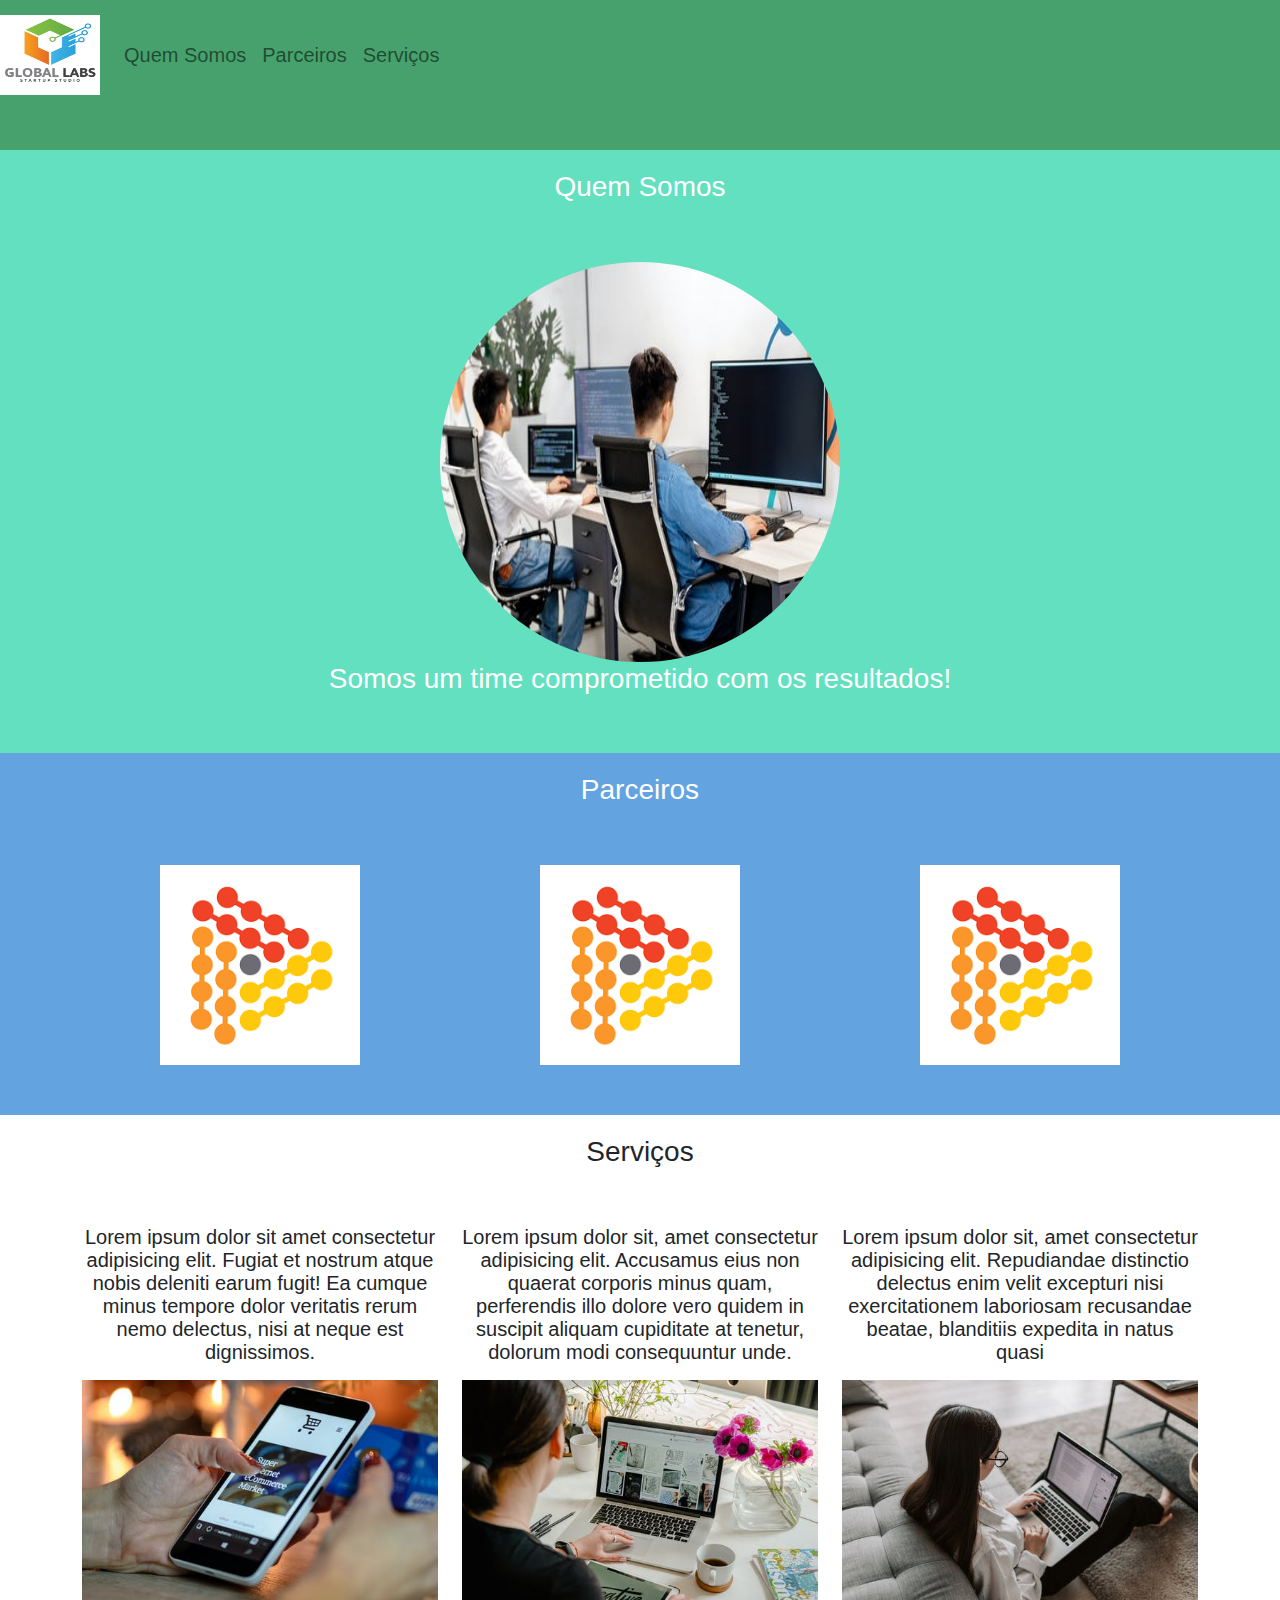
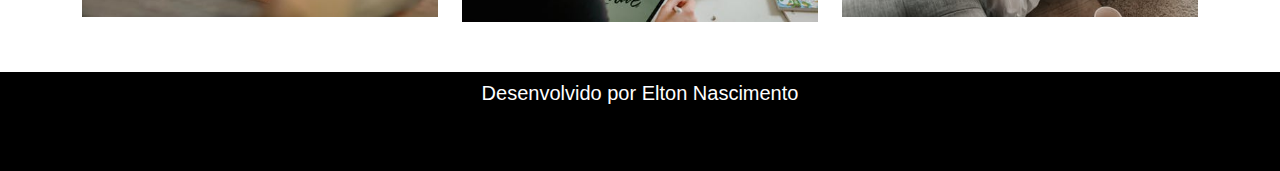
<file: BOOTSTRAP/index.html>
<!DOCTYPE html>
<html lang="pt-BR">
<head>
    <meta charset="UTF-8">
    <meta http-equiv="X-UA-Compatible" content="IE=edge">
    <meta name="viewport" content="width=device-width, initial-scale=1.0">
    <link rel="stylesheet" type="text/css" href="bootstrap/css/bootstrap.min.css">
    <link rel="stylesheet" type="text/css" href="css/style.css">
    <title>Minha Página BOOTSTRAP</title>
</head>
<body>
    <!--NAVBAR = CABEÇALHO-->
    <nav class="navbar navbar-expand-lg navbar-light margin">
        <a class="navbar-brand" href="#">
            <img src="img/logo.jpg" width="100" height="80">
        </a>

        <div class="collapse navbar-collapse">
            <ul class="navbar-nav">
                <li class="nav-item">
                    <a class="nav-link" href="#quemsomos">Quem Somos</a>
                </li>
                <li class="nav-item">
                    <a class="nav-link" href="#parceiros">Parceiros</a>
                </li>
                <li class="nav-item">
                    <a class="nav-link" href="#servicos">Serviços</a>
                </li>
            </ul>
        </div>
    </nav>

    <!--SEÇÃO-->
    <section id="quemsomos">
        <div class="container-fluid quem-somos text-center margin">
            <h3 class="margin">Quem Somos</h3>
            <img src="img/time.jpeg" class="rounded-circle" width="400px" height="400px">
            <h3>Somos um time comprometido com os resultados!</h3>
        </div>
    </section>

    <section id="parceiros">
        <div class="container-fluid text-center margin parceiros">
            <h3 class="margin">Parceiros</h3>
            <div class="container">
                <div class="row">
                    <div class="col-lg-4">
                        <img src="img/logo_dio.png" width="200px" height="200px">
                    </div>
                    <div class="col-lg-4">
                        <img src="img/logo_dio.png" width="200px" height="200px">
                    </div>
                    <div class="col-lg-4">
                        <img src="img/logo_dio.png" width="200px" height="200px">
                    </div>
                </div>
            </div>
        </div>
    </section>

    <section id="servicos">
        <div class="container-fluid text-center margin servicos">
            <h3 class="margin">Serviços</h3>
            <div class="container">
                <div class="row">
                    <div class="col-lg-4">
                        <p>Lorem ipsum dolor sit amet consectetur adipisicing elit. Fugiat et nostrum atque nobis deleniti earum fugit! Ea cumque minus tempore dolor veritatis rerum nemo delectus, nisi at neque est dignissimos.</p>
                        <img src="img/app.jpeg" width="100%">
                    </div>
                    <div class="col-lg-4">
                        <p>Lorem ipsum dolor sit, amet consectetur adipisicing elit. Accusamus eius non quaerat corporis minus quam, perferendis illo dolore vero quidem in suscipit aliquam cupiditate at tenetur, dolorum modi consequuntur unde.</p>
                        <img src="img/site1.jpeg" width="100%">
                    </div>
                    <div class="col-lg-4">
                        <p>Lorem ipsum dolor sit, amet consectetur adipisicing elit. Repudiandae distinctio delectus enim velit excepturi nisi exercitationem laboriosam recusandae beatae, blanditiis expedita in natus quasi</p>
                        <img src="img/site2.jpeg" width="100%">
                    </div>
                </div>
            </div>
        </div>
    </section>

    <footer class="container-fluid text-center bg-footer margin">
        <p>Desenvolvido por Elton Nascimento</p>
    </footer>
</body>
</html>
</file>
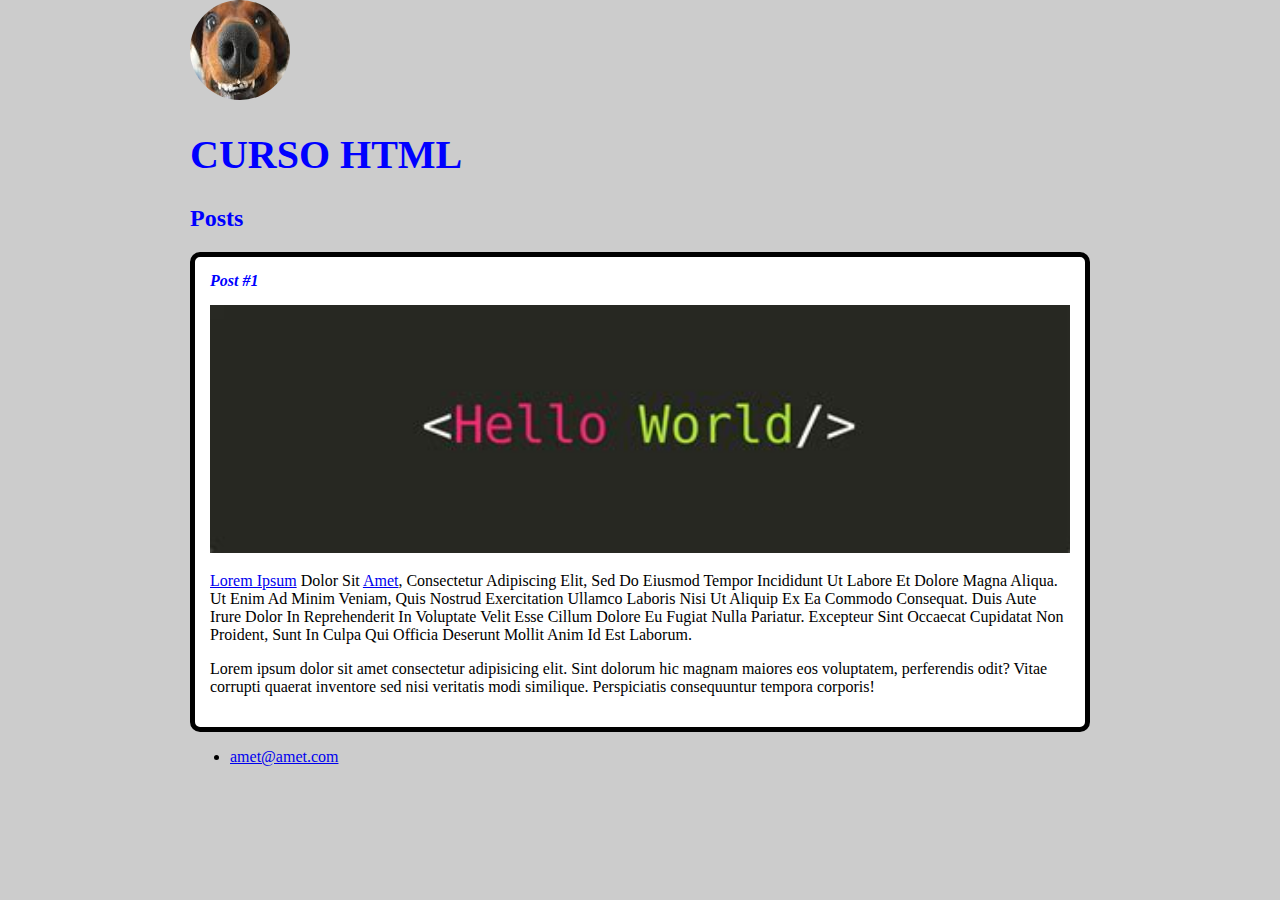
<file: HTML/index.html>
<!DOCTYPE html>
<html>
    <head>
        <meta charset="utf-8">
        <title>Elton Nascimento</title>
        <link rel="stylesheet" href="style.css">
    </head>

    <body>
        <header>
            <img src="photo.jpg" alt="perfil" class="img_top">
            <h1 id="title">CURSO HTML</h1>
        </header>

        <section>
            <header>
                <h2 class="subtitle">Posts</h2>
            </header>

            <article class="post">
                <h3 class="post_title">Post #1</h3>
                <img src="hello.jpg" alt="Hello World" class="post_img">

                <p class="post_content">
                    <a href="https://loremipsum.io/" target="_blank">Lorem ipsum</a> dolor sit <a href="mailto:amet@amet.com">amet</a>, consectetur adipiscing elit, sed do eiusmod tempor incididunt ut labore et dolore magna aliqua. Ut enim ad minim veniam, quis nostrud exercitation ullamco laboris nisi ut aliquip ex ea commodo consequat. Duis aute irure dolor in reprehenderit in voluptate velit esse cillum dolore eu fugiat nulla pariatur. Excepteur sint occaecat cupidatat non proident, sunt in culpa qui officia deserunt mollit anim id est laborum.
                </p>

                <p>Lorem ipsum dolor sit amet consectetur adipisicing elit. Sint dolorum hic magnam maiores eos voluptatem, perferendis odit? Vitae corrupti quaerat inventore sed nisi veritatis modi similique. Perspiciatis consequuntur tempora corporis!</p>
            </article>
        </section>

        <footer>
            <ul>
                <li>
                    <a href="mailto:amet@amet.com">amet@amet.com</a>
                </li>
            </ul>
        </footer>
    </body>
</html>
</file>
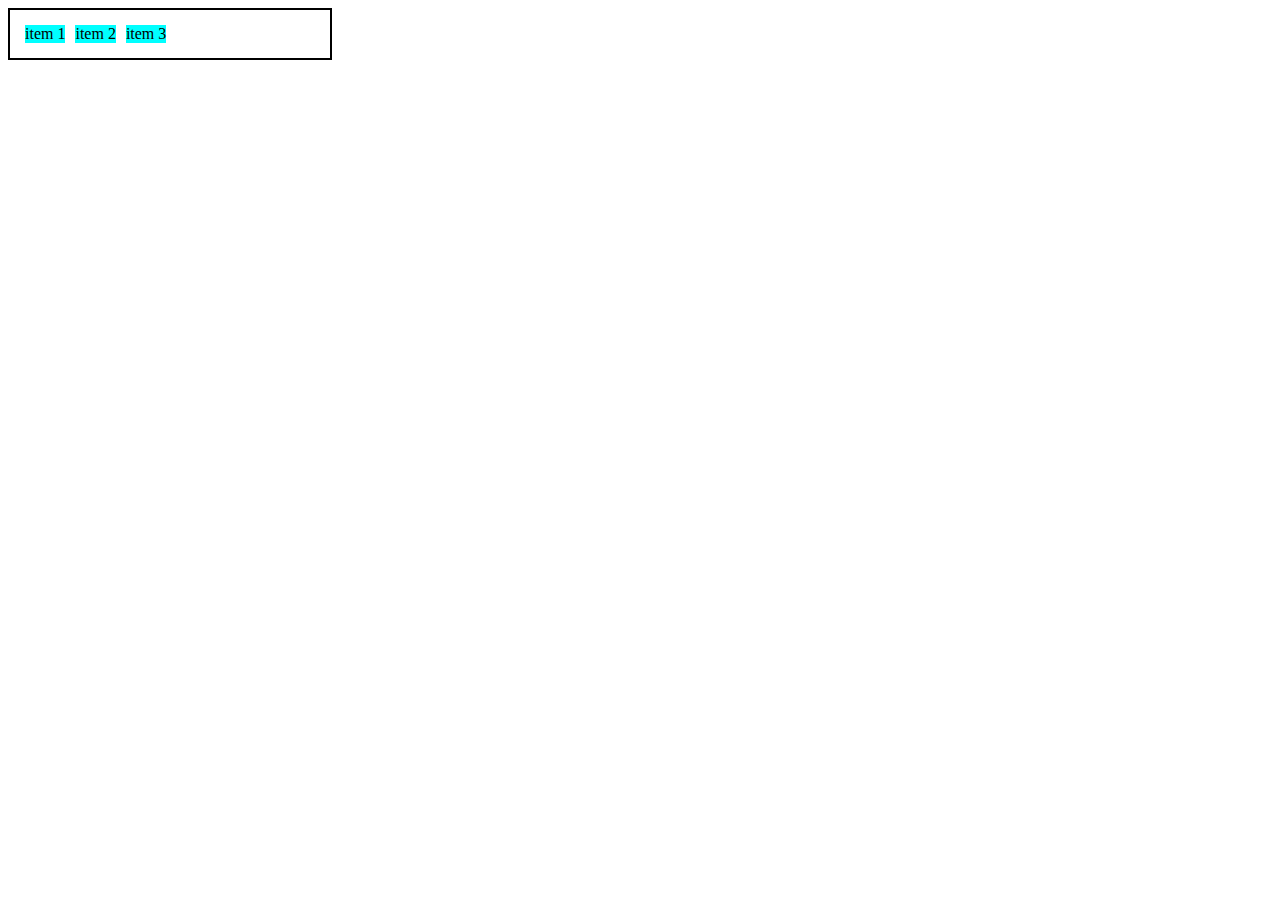
<file: CSS/display-flex1.html>
<!DOCTYPE html>
<html lang="pt-BR">
<head>
    <meta charset="UTF-8">
    <meta http-equiv="X-UA-Compatible" content="IE=edge">
    <meta name="viewport" content="width=device-width, initial-scale=1.0">
    <title>Fundamentos - displey flex</title>
    <style>
        .flex{
            max-width: 300px;
            padding: 10px;
            border: 2px solid black;
            display: flex;
        }
        .item{
            background-color: aqua;
            margin: 5px;
        }
    </style>
</head>
<body>
    <div class="flex">
        <div class="item">item 1</div>
        <div class="item">item 2</div>
        <div class="item">item 3</div>
    </div>
</body>
</html>
</file>
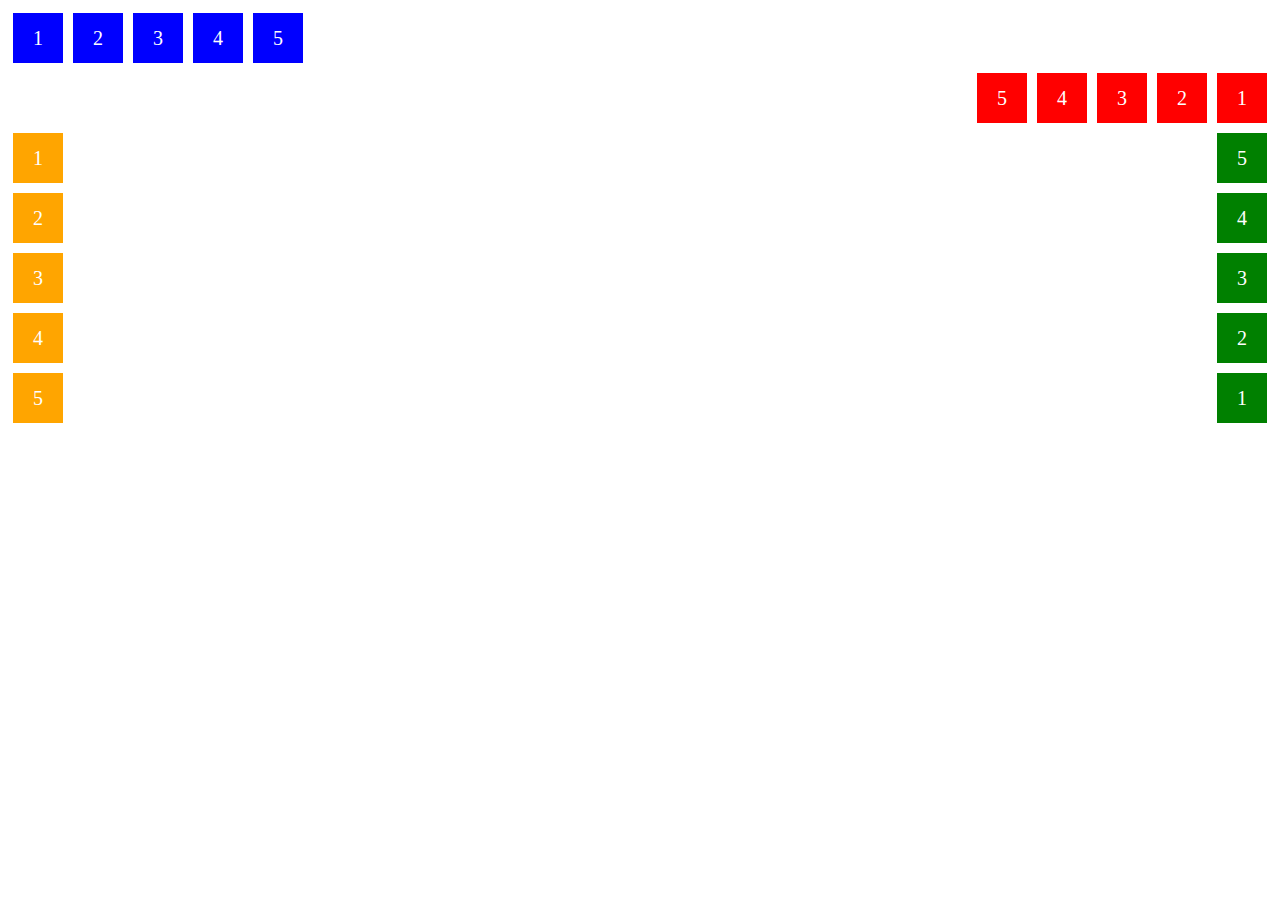
<file: CSS/flex-direction1.html>
<!DOCTYPE html>
<html lang="en">
<head>
    <meta charset="UTF-8">
    <meta http-equiv="X-UA-Compatible" content="IE=edge">
    <meta name="viewport" content="width=device-width, initial-scale=1.0">
    <title>Fundamentos - Flex diretion</title>

    <style>
        .flex-container{
            margin : 0;
            padding: 0;
            display: flex;
            list-style: none;
        }

        .flex-item{
            background: blue;
            height: 50px;
            width: 50px;
            line-height: 50px;
            font-size: 20px;
            color: white;
            text-align: center;
            margin: 5px;            
        }

        .row{
            flex-direction: row;
        }

        .row-reverse{
            flex-direction: row-reverse;
        }

        .row-reverse li{
            background-color: red;
        }

        .column{
            float: left;
            flex-direction: column;
        }

        .column li{
            background-color: orange;
        }

        .column-reverse{
            float: right;
            flex-direction: column-reverse;
        }

        .column-reverse li{
            background-color: green;
        }

    </style>
</head>
<body>
    <ul class="flex-container row">
        <li class="flex-item">1</li>
        <li class="flex-item">2</li>
        <li class="flex-item">3</li>
        <li class="flex-item">4</li>
        <li class="flex-item">5</li>
    </ul>
    
    <ul class="flex-container row-reverse">
        <li class="flex-item">1</li>
        <li class="flex-item">2</li>
        <li class="flex-item">3</li>
        <li class="flex-item">4</li>
        <li class="flex-item">5</li>
    </ul>

    <ul class="flex-container column">
        <li class="flex-item">1</li>
        <li class="flex-item">2</li>
        <li class="flex-item">3</li>
        <li class="flex-item">4</li>
        <li class="flex-item">5</li>
    </ul>

    <ul class="flex-container column-reverse">
        <li class="flex-item">1</li>
        <li class="flex-item">2</li>
        <li class="flex-item">3</li>
        <li class="flex-item">4</li>
        <li class="flex-item">5</li>
    </ul>
</html>
</html>
</file>
<file: BOOTSTRAP/css/style.css>
body{
    font: 20px Arial, sans-serif;
}

.navbar{
    background-color: #46a16d;
}

.quem-somos{
    background-color: #62e0c0;
    color: white;
}

.margin{
    padding-bottom: 50px;
    padding-top: 10px;
}

.parceiros{
    background-color: #62a3e0;
    color: white;
}

.bg-footer{
    background-color: black;
    color: white;
}
</file>
<file: HTML/style.css>
body{
    background-color: #ccc;
    font-family: Verdana;
    max-width: 900px;
    margin: auto;
}

.img_top{
    border-radius: 50%;
}

#title, .subtitle, .post_title{
    color: blue;
}

#title{
    font-size: 40px;
    text-transform: uppercase;
}

.post_title{
    font-size: 16px;
    font-style: italic;
    margin: 0;
    margin-bottom: 15px;
}

.post{
    background-color: #fff;
    padding: 15px;
    border: 5px solid #000;
    margin-bottom: 15px;
    border-radius: 10px;
}

.post_content{
    margin: 0;
    margin-bottom: 15px;
    text-transform: capitalize;
}

.post_img{
    margin-bottom: 15px;
    width: 100%;
}
</file>
